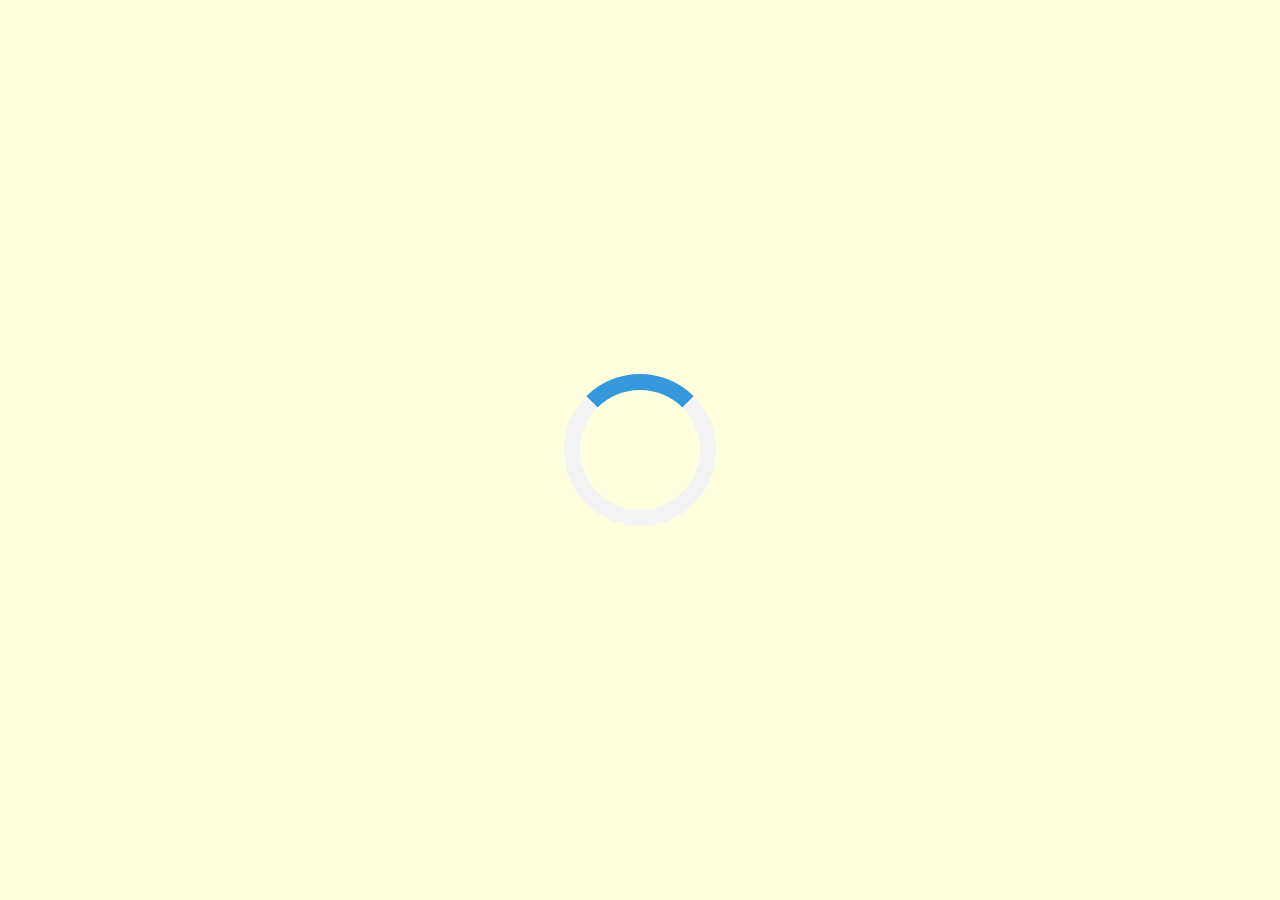
<file: index.html>
<!DOCTYPE html>
<html>

<head>
    <meta charset="utf-8">
    <title>
        CLASH ROYALE
    </title>
    <link rel="stylesheet" href="css/3.css">
    <link rel="shortcut icon" href="favicon.ico" type="image/x-icon">
    <link href="https://fonts.googleapis.com/css2?family=Cinzel+Decorative:wght@700&display=swap" rel="stylesheet">
</head>

<body onload="myFunction()" style="margin:0;">

    <div id="loader"></div>

    <div style="display:none;" id="myDiv" class="animate-bottom">
        <div class="container">
            <header>
                <h1>CLASH ROYALE</h1>
                <nav class="site-nav">
                    <ul class="group">
                        <li><a href="gameplay.html">Gameplay</a></li>
                        <li><a href="cards.html">Cards</a></li>
                        <li><a href="clans.html">Clans</a></li>
                        <li><a href="clanwars.html">Clan Wars</a></li>
                        <li><a href="tournaments.html">Tournaments</a></li>
                        <li><a href="leagues.html">Leagues</a></li>
                        <li><a href="quests.html">Quests</a></li>
                    </ul>
                </nav>
            </header>
            <div class="content-area group">
                <div class="main-area">
                    <!--
                    <nav class="ui-menu">
                    <ul class="group">
                        <li class="ui-home">
                            <a href="home.html">Home</a>
                        </li>
                        <li class="ui-profile">
                            <a href="">Profile</a>
                        </li>
                        <li class="ui-settings">
                            <a href="">Settings</a>
                        </li>
                    </ul>
                </nav>-->
                    <div class="box-a">

                        <p class="para-1">
                            <strong><em><span>Clash Royale</span></em></strong> is a freemium real-time strategy video game developed and published by <strong><em>Supercell</em></strong>. The game combines elements from collectible card games, tower defense,
                            and multiplayer online battle arena. The game was released globally on March 2, 2016. Clash Royale reached $1 billion in revenue in less than a year on the market.
                        </p>

                    </div>
                    <div class="image-banner">
                        <img src="cards.jpg">
                        <div class="banner-description">
                            <p align="center">CLASH ROYALE </p>
                        </div>
                    </div>
                </div>



                <aside class="sidebar">
                    <div class="box-b">
                        <p class="para-2">
                            <span>Clash Royale</span> is one of my favourite games.I love the gameplay of this game.
                        </p>
                    </div>
                </aside>
            </div>
            <br><br><br><br>
            <footer align="center">
                <p class="f-1">&copy; 2020.</p>
                <p class="f-2">Officially created by Priyank Shah.</p>
                <p class="f-3">All Rights Reserved.</p>
            </footer>
        </div>
    </div>


    <script>
        var myVar;

        function myFunction() {
            myVar = setTimeout(showPage, 1500);
        }

        function showPage() {
            document.getElementById("loader").style.display = "none";
            document.getElementById("myDiv").style.display = "block";
        }
    </script>


</body>

</html>
</file>
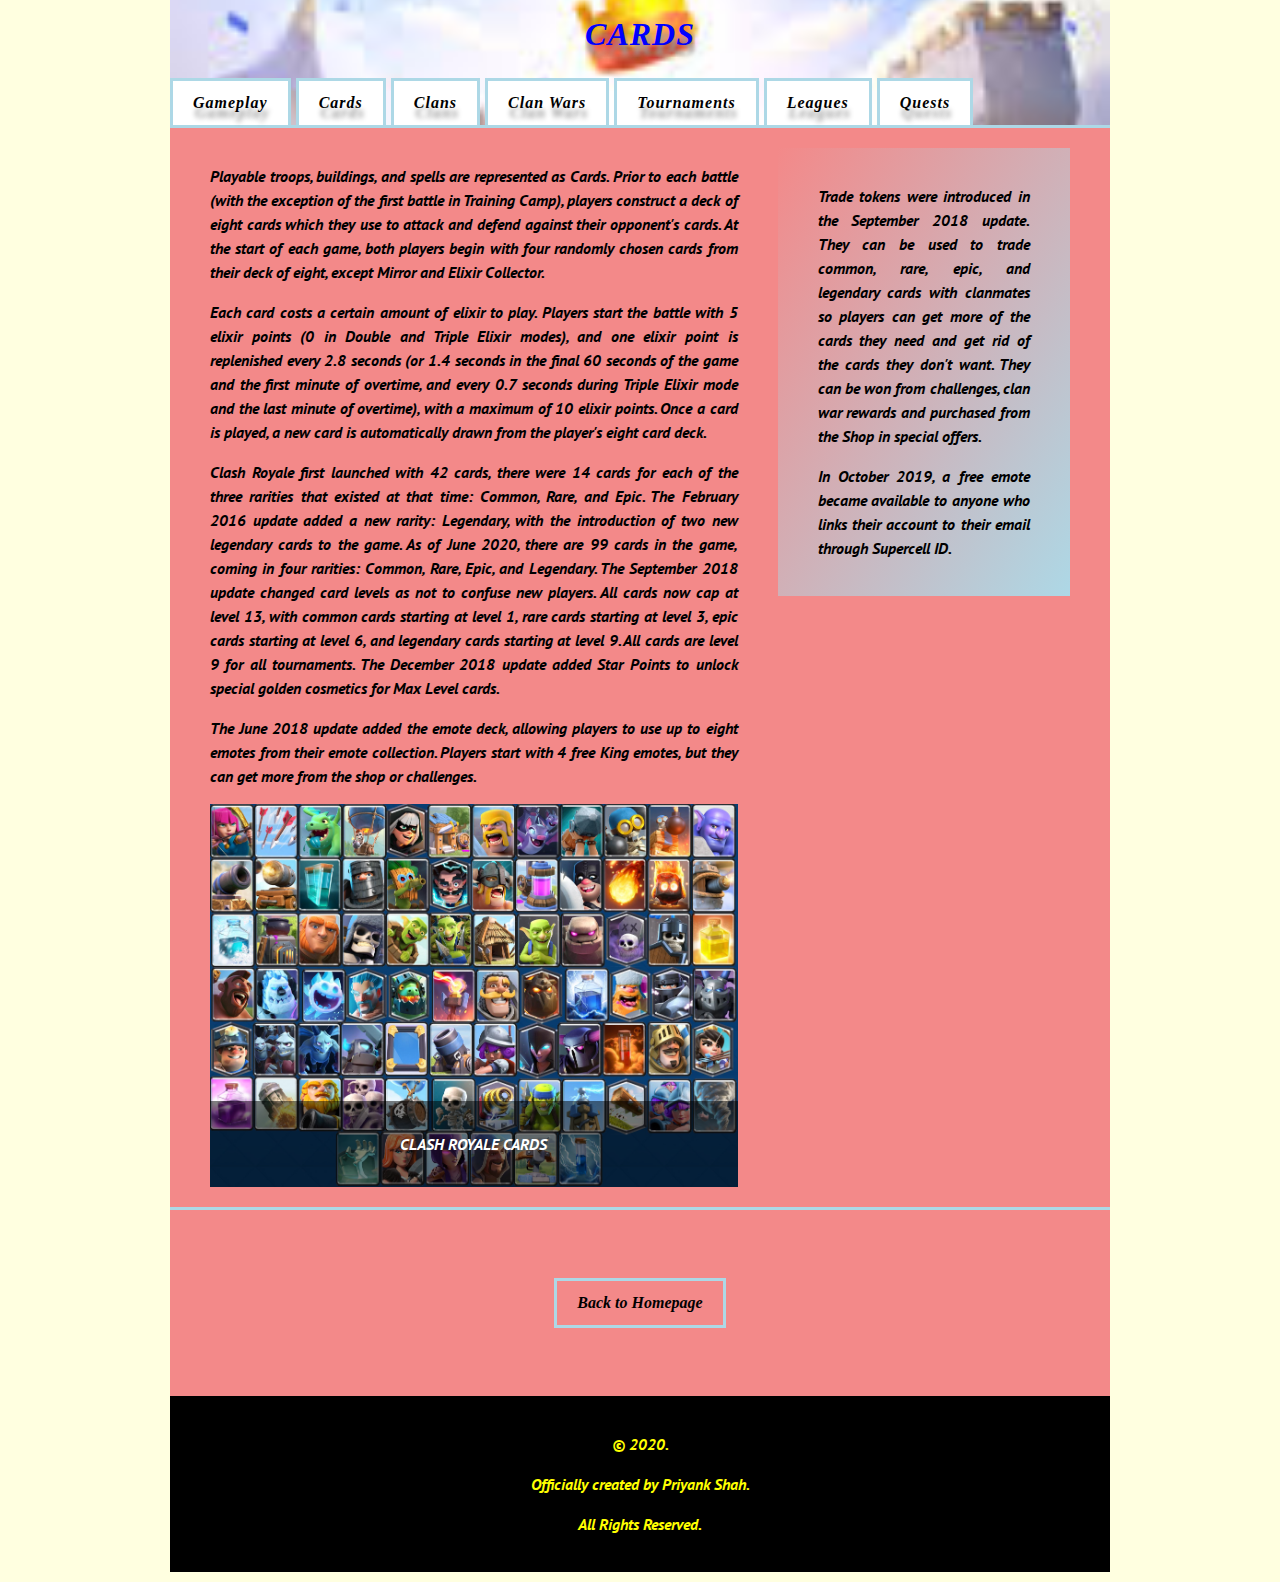
<file: cards.html>
<!DOCTYPE html>
<html>

<head>
    <meta charset="utf-8">
    <title>
        CARDS
    </title>
    <link rel="stylesheet" href="css/3.css">
    <link rel="shortcut icon" href="favicon.ico" type="image/x-icon">
</head>

<body onload="myFunction()" style="margin:0;">

    <div id="loader"></div>
    <div style="display:none;" id="myDiv" class="animate-bottom">
        <div class="container">
            <header>
                <h1 align="center">CARDS</h1>
                <nav class="site-nav">
                    <ul class="group">
                        <li><a href="gameplay.html">Gameplay</a></li>
                        <ul>
                            <li><a href="cards.html">Cards</a></li>
                            <li><a href="clans.html">Clans</a></li>
                            <li><a href="clanwars.html">Clan Wars</a></li>
                            <li><a href="tournaments.html">Tournaments</a></li>
                            <li><a href="leagues.html">Leagues</a></li>
                            <li><a href="quests.html">Quests</a></li>
                        </ul>
                    </ul>
                </nav>
            </header>
            <div class="content-area group">
                <div class="main-area">
                    <p>Playable troops, buildings, and spells are represented as <strong><em>Cards</em></strong>. Prior to each battle (with the exception of the first battle in Training Camp), players construct a deck of eight cards which they use to attack
                        and defend against their opponent's cards. At the start of each game, both players begin with four randomly chosen cards from their deck of eight, except Mirror and Elixir Collector.
                    </p>
                    <p>
                        Each card costs a certain amount of elixir to play. Players start the battle with 5 elixir points (0 in Double and Triple Elixir modes), and one elixir point is replenished every 2.8 seconds (or 1.4 seconds in the final 60 seconds of the game and the
                        first minute of overtime, and every 0.7 seconds during Triple Elixir mode and the last minute of overtime), with a maximum of 10 elixir points. Once a card is played, a new card is automatically drawn from the player's eight card
                        deck.
                    </p>
                    <p>
                        Clash Royale first launched with 42 cards, there were 14 cards for each of the three rarities that existed at that time: Common, Rare, and Epic. The February 2016 update added a new rarity: Legendary, with the introduction of two new legendary cards to
                        the game. As of June 2020, there are 99 cards in the game, coming in four rarities: Common, Rare, Epic, and Legendary. The September 2018 update changed card levels as not to confuse new players. All cards now cap at level 13,
                        with common cards starting at level 1, rare cards starting at level 3, epic cards starting at level 6, and legendary cards starting at level 9. All cards are level 9 for all tournaments. The December 2018 update added Star Points
                        to unlock special golden cosmetics for Max Level cards.
                    </p>
                    <p>
                        The June 2018 update added the emote deck, allowing players to use up to eight emotes from their emote collection. Players start with 4 free King emotes, but they can get more from the shop or challenges.
                    </p>

                    <div class="image-banner">
                        <img src="cards.jpg">
                        <div class="banner-description">
                            <p align="center">CLASH ROYALE CARDS</p>
                        </div>
                    </div>
                </div>
                <div class="sidebar">
                    <p>
                        Trade tokens were introduced in the September 2018 update. They can be used to trade common, rare, epic, and legendary cards with clanmates so players can get more of the cards they need and get rid of the cards they don't want. They can be won from challenges,
                        clan war rewards and purchased from the Shop in special offers.
                    </p>
                    <p>
                        In October 2019, a free emote became available to anyone who links their account to their email through Supercell ID.
                    </p>
                </div>
            </div>



            <br><br>
            <nav class="site-nav1">
                <p align="center"> <a href="index.html">Back to Homepage</a></p>
            </nav>
            <br><br>
            <footer align="center">
                <p>&copy; 2020.</p>
                <p>Officially created by Priyank Shah.</p>
                <p>All Rights Reserved.</p>
            </footer>
        </div>
    </div>


    <script>
        var myVar;

        function myFunction() {
            myVar = setTimeout(showPage, 500);
        }

        function showPage() {
            document.getElementById("loader").style.display = "none";
            document.getElementById("myDiv").style.display = "block";
        }
    </script>


</body>

</html>
</file>
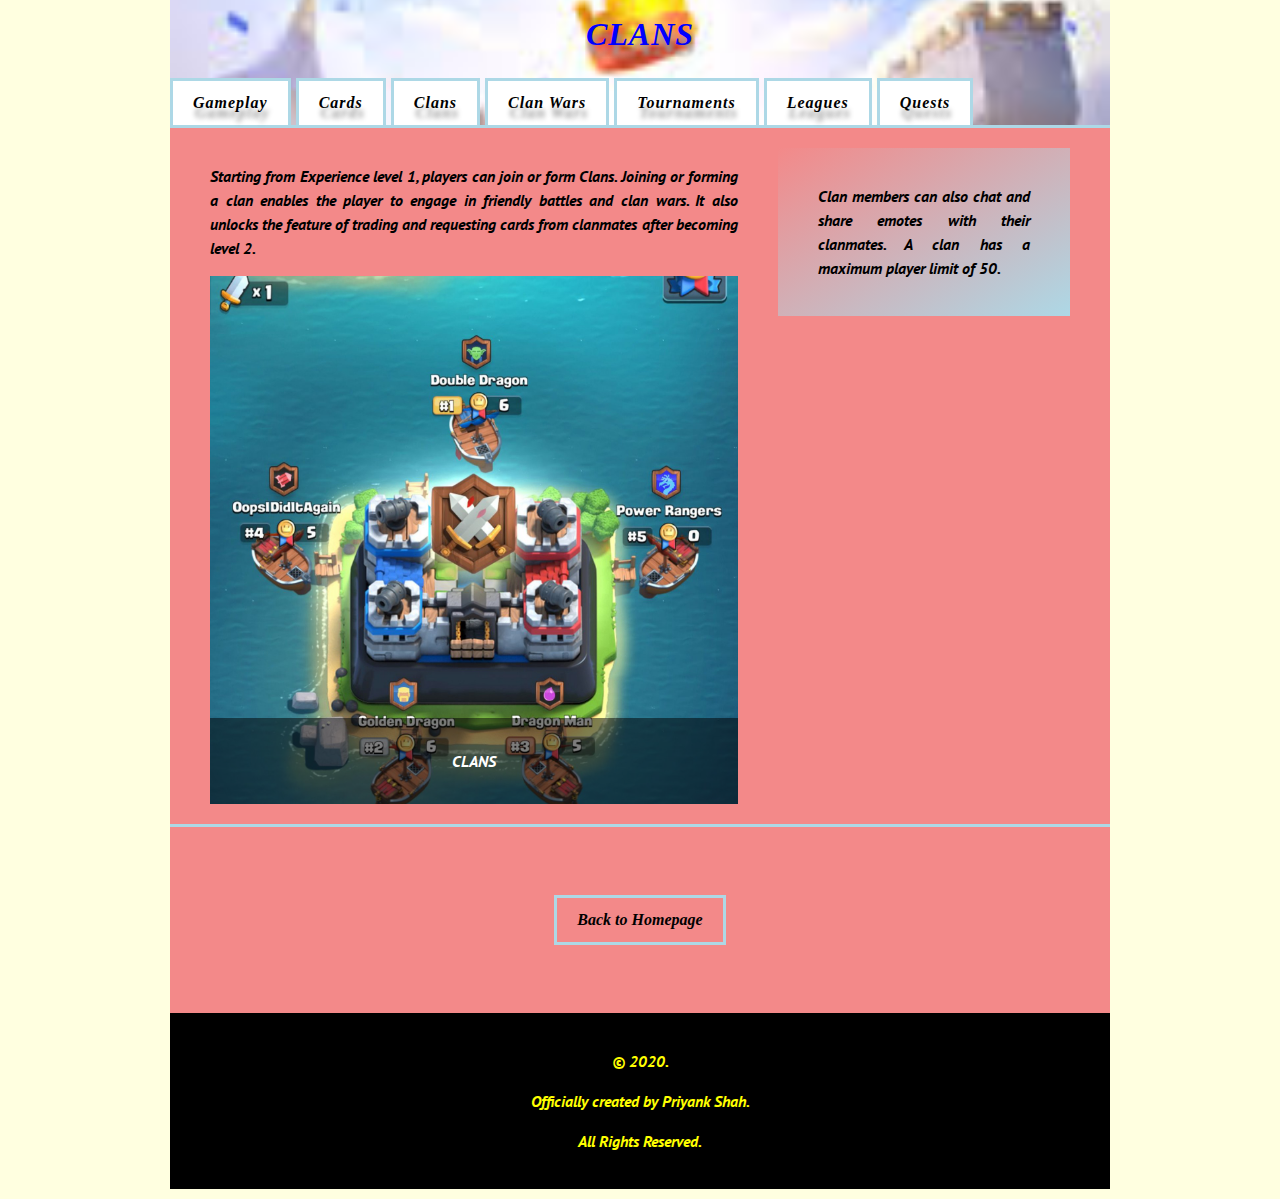
<file: clans.html>
<!DOCTYPE html>
<html>

<head>
    <meta charset="utf-8">
    <title>
        CLANS
    </title>
    <link rel="stylesheet" href="css/3.css">
    <link rel="shortcut icon" href="favicon.ico" type="image/x-icon">
</head>

<body onload="myFunction()" style="margin:0;">

    <div id="loader"></div>

    <div style="display:none;" id="myDiv" class="animate-bottom">
        <div class="container">
            <header>
                <h1 align="center">CLANS</h1>
                <nav class="site-nav">
                    <ul>
                        <li><a href="gameplay.html">Gameplay</a></li>
                        <ul class="group">
                            <li><a href="cards.html">Cards</a></li>
                            <li><a href="clans.html">Clans</a></li>
                            <li><a href="clanwars.html">Clan Wars</a></li>
                            <li><a href="tournaments.html">Tournaments</a></li>
                            <li><a href="leagues.html">Leagues</a></li>
                            <li><a href="quests.html">Quests</a></li>
                        </ul>
                    </ul>
                </nav>
            </header>
            <div class="content-area group">
                <div class="main-area">
                    <p>
                        Starting from Experience level 1, players can join or form <strong><em>Clans</em></strong>. Joining or forming a clan enables the player to engage in friendly battles and clan wars. It also unlocks the feature of trading and requesting
                        cards from clanmates after becoming level 2.</p>
                    <div class="image-banner">
                        <img src="clans.jpg">
                        <div class="banner-description">
                            <p align="center">CLANS</p>
                        </div>
                    </div>

                </div>
                <div class="sidebar">
                    <p>Clan members can also chat and share emotes with their clanmates. A clan has a maximum player limit of 50.
                    </p>
                </div>
            </div>

            <br><br>
            <nav class="site-nav1">
                <p align="center"><a href="index.html">Back to Homepage</a></p>
            </nav>
            <br><br>
            <footer align="center">
                <p>&copy; 2020.</p>
                <p>Officially created by Priyank Shah.</p>
                <p>All Rights Reserved.</p>
            </footer>
        </div>
    </div>


    <script>
        var myVar;

        function myFunction() {
            myVar = setTimeout(showPage, 500);
        }

        function showPage() {
            document.getElementById("loader").style.display = "none";
            document.getElementById("myDiv").style.display = "block";
        }
    </script>


</body>

</html>
</file>
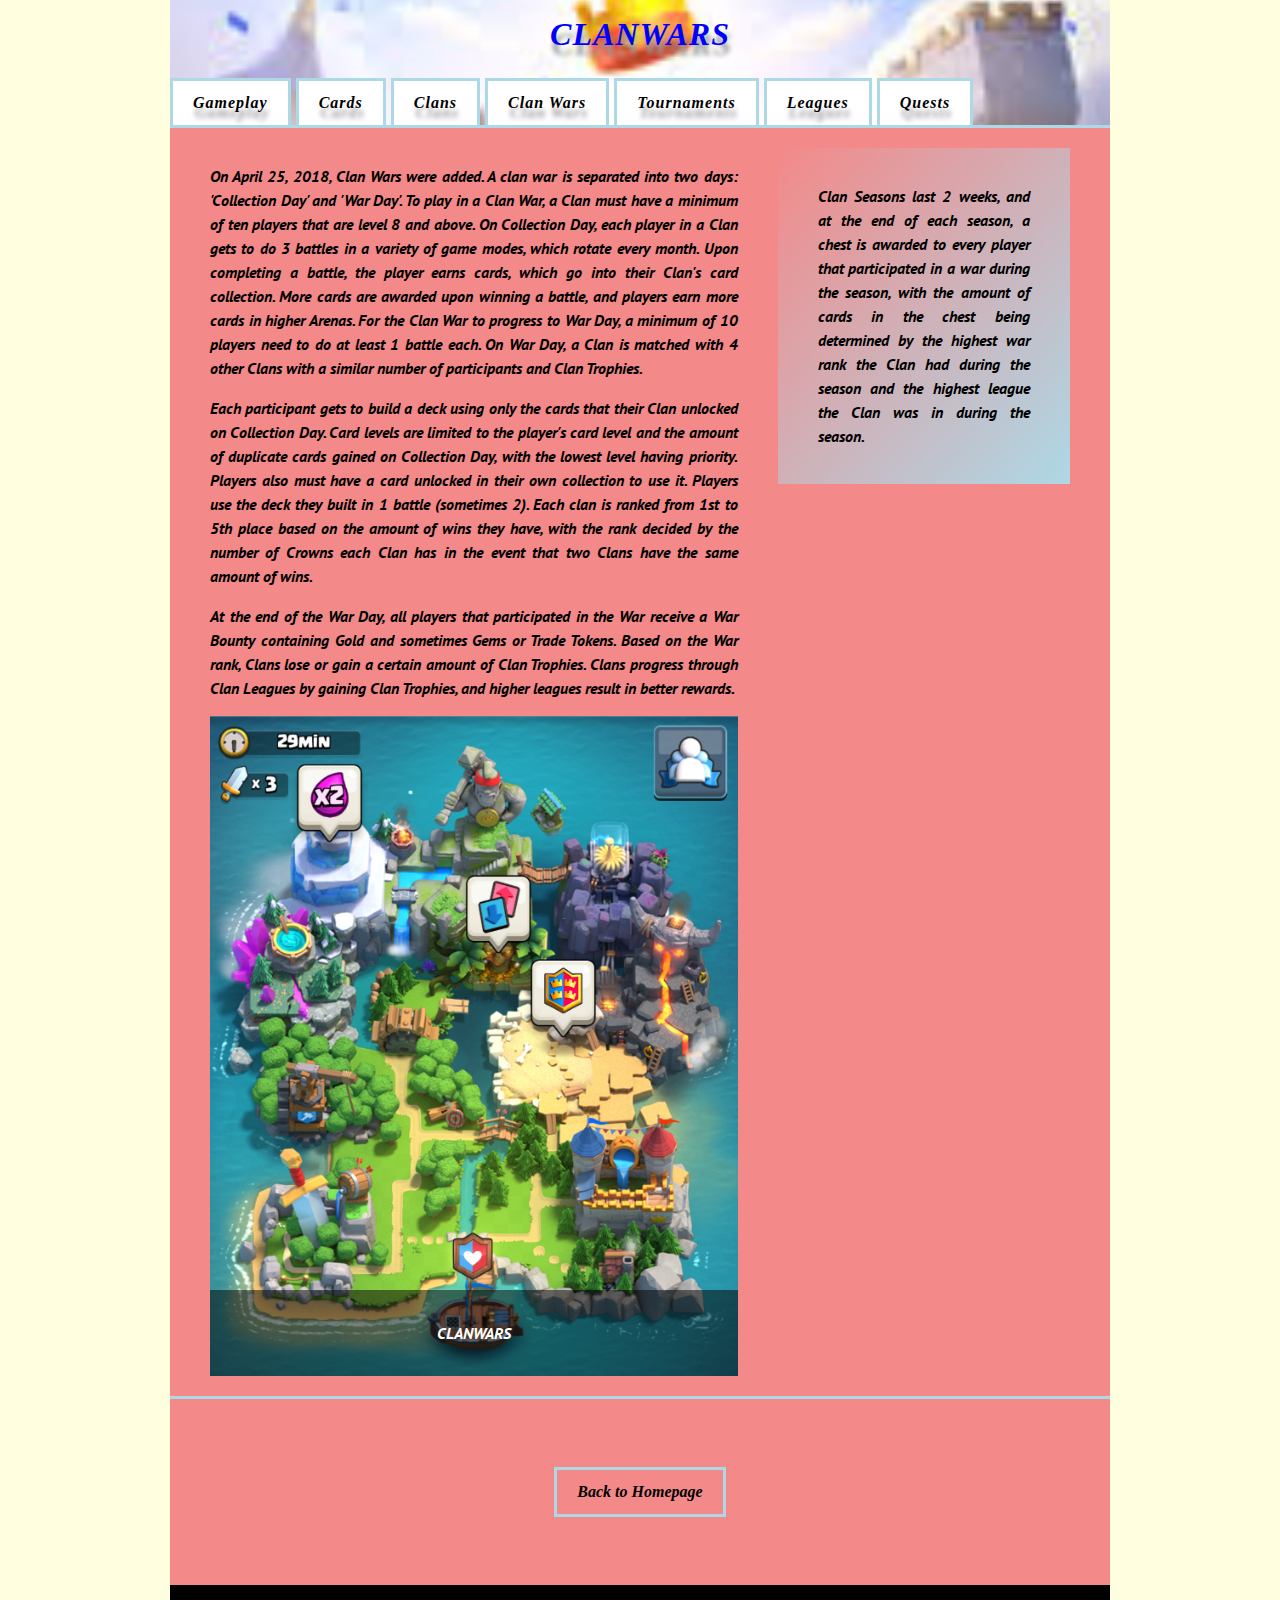
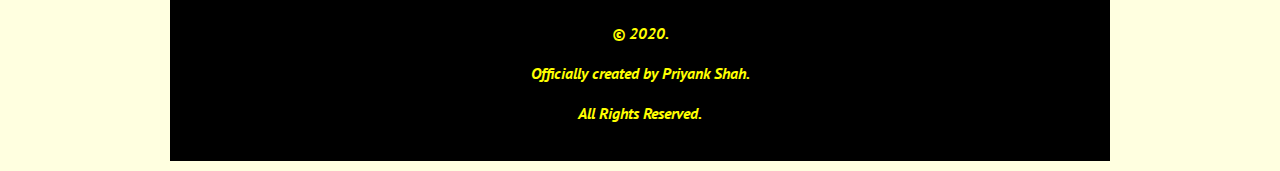
<file: clanwars.html>
<!DOCTYPE html>
<html>

<head>
    <meta charset="utf-8">
    <title>
        CLANWARS
    </title>
    <link rel="stylesheet" href="css/3.css">
    <link rel="shortcut icon" href="favicon.ico" type="image/x-icon">
</head>

<body onload="myFunction()" style="margin:0;">

    <div id="loader"></div>

    <div style="display:none;" id="myDiv" class="animate-bottom">
        <div class="container">
            <header>
                <h1 align="center">CLANWARS</h1>
                <nav class="site-nav">
                    <ul class="group">
                        <li><a href="gameplay.html">Gameplay</a></li>
                        <ul>
                            <li><a href="cards.html">Cards</a></li>
                            <li><a href="clans.html">Clans</a></li>
                            <li><a href="clanwars.html">Clan Wars</a></li>
                            <li><a href="tournaments.html">Tournaments</a></li>
                            <li><a href="leagues.html">Leagues</a></li>
                            <li><a href="quests.html">Quests</a></li>
                        </ul>
                    </ul>

                </nav>
            </header>
            <div class="content-area group">
                <div class="main-area">
                    <p>
                        On April 25, 2018, <strong><em>Clan Wars</em></strong> were added. A clan war is separated into two days: 'Collection Day' and 'War Day'. To play in a Clan War, a Clan must have a minimum of ten players that are level 8 and above.
                        On Collection Day, each player in a Clan gets to do 3 battles in a variety of game modes, which rotate every month. Upon completing a battle, the player earns cards, which go into their Clan's card collection. More cards are awarded
                        upon winning a battle, and players earn more cards in higher Arenas. For the Clan War to progress to War Day, a minimum of 10 players need to do at least 1 battle each. On War Day, a Clan is matched with 4 other Clans with a similar
                        number of participants and Clan Trophies.
                    </p>
                    <p> Each participant gets to build a deck using only the cards that their Clan unlocked on Collection Day. Card levels are limited to the player's card level and the amount of duplicate cards gained on Collection Day, with the lowest level
                        having priority. Players also must have a card unlocked in their own collection to use it. Players use the deck they built in 1 battle (sometimes 2). Each clan is ranked from 1st to 5th place based on the amount of wins they have,
                        with the rank decided by the number of Crowns each Clan has in the event that two Clans have the same amount of wins.
                    </p>
                    <p> At the end of the War Day, all players that participated in the War receive a War Bounty containing Gold and sometimes Gems or Trade Tokens. Based on the War rank, Clans lose or gain a certain amount of Clan Trophies. Clans progress
                        through Clan Leagues by gaining Clan Trophies, and higher leagues result in better rewards.
                    </p>
                    <div class="image-banner">
                        <img src="clanwars.jpg">
                        <div class="banner-description">
                            <p align="center">CLANWARS</p>
                        </div>
                    </div>
                </div>

                <div class="sidebar">
                    <p>
                        Clan Seasons last 2 weeks, and at the end of each season, a chest is awarded to every player that participated in a war during the season, with the amount of cards in the chest being determined by the highest war rank the Clan had during the season and
                        the highest league the Clan was in during the season.
                    </p>
                </div>
            </div>
            <br><br>
            <nav class="site-nav1">
                <p align="center"><a href="index.html">Back to Homepage</a></p>
            </nav>
            <br><br>

            <footer align="center">
                <p>&copy; 2020.</p>
                <p>Officially created by Priyank Shah.</p>
                <p>All Rights Reserved.</p>
            </footer>
        </div>
    </div>


    <script>
        var myVar;

        function myFunction() {
            myVar = setTimeout(showPage, 500);
        }

        function showPage() {
            document.getElementById("loader").style.display = "none";
            document.getElementById("myDiv").style.display = "block";
        }
    </script>


</body>

</html>
</file>
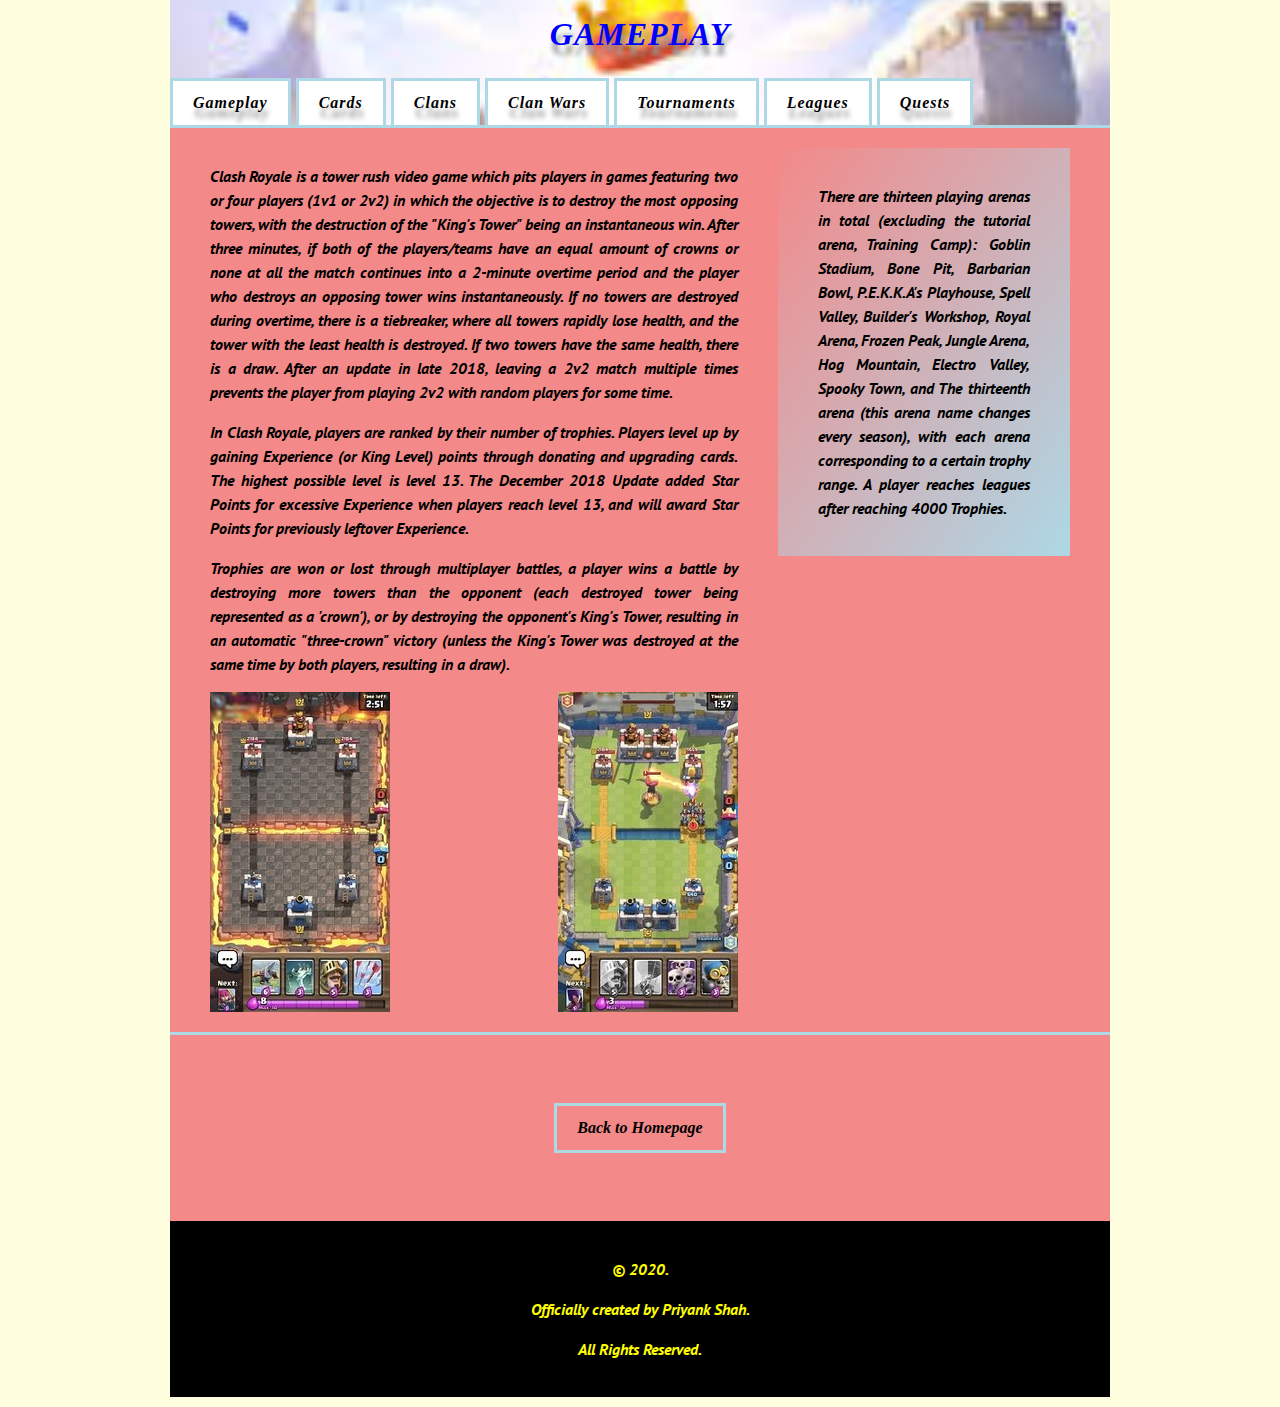
<file: gameplay.html>
<!DOCTYPE html>
<html>

<head>
    <meta charset="utf-8">
    <title>
        GAMEPLAY
    </title>
    <link rel="stylesheet" href="css/3.css">
    <link rel="shortcut icon" href="favicon.ico" type="image/x-icon">
</head>

<body onload="myFunction()" style="margin:0;">

    <div id="loader"></div>

    <div style="display:none;" id="myDiv" class="animate-bottom">
        <div class="container">
            <header>
                <h1 align="center">GAMEPLAY</h1>
                <nav class="site-nav">
                    <ul class="group">
                        <li><a href="gameplay.html">Gameplay</a></li>
                        <li><a href="cards.html">Cards</a></li>
                        <li><a href="clans.html">Clans</a></li>
                        <li><a href="clanwars.html">Clan Wars</a></li>
                        <li><a href="tournaments.html">Tournaments</a></li>
                        <li><a href="leagues.html">Leagues</a></li>
                        <li><a href="quests.html">Quests</a></li>
                    </ul>
                </nav>
            </header>
            <div class="content-area group">
                <div class="main-area">

                    <p>Clash Royale is a tower rush video game which pits players in games featuring two or four players (1v1 or 2v2) in which the objective is to destroy the most opposing towers, with the destruction of the "King's Tower" being an instantaneous
                        win. After three minutes, if both of the players/teams have an equal amount of crowns or none at all the match continues into a 2-minute overtime period and the player who destroys an opposing tower wins instantaneously. If no
                        towers are destroyed during overtime, there is a tiebreaker, where all towers rapidly lose health, and the tower with the least health is destroyed. If two towers have the same health, there is a draw. After an update in late 2018,
                        leaving a 2v2 match multiple times prevents the player from playing 2v2 with random players for some time.
                    </p>
                    <p>
                        In Clash Royale, players are ranked by their number of trophies. Players level up by gaining Experience (or King Level) points through donating and upgrading cards. The highest possible level is level 13. The December 2018 Update added Star Points for
                        excessive Experience when players reach level 13, and will award Star Points for previously leftover Experience.
                    </p>
                    <p>Trophies are won or lost through multiplayer battles, a player wins a battle by destroying more towers than the opponent (each destroyed tower being represented as a 'crown'), or by destroying the opponent's King's Tower, resulting
                        in an automatic "three-crown" victory (unless the King's Tower was destroyed at the same time by both players, resulting in a draw).
                    </p>

                    <div class="image-banner">
                        <img src="2v2.jpg" align="right">
                        <img src="1v1.jpg">
                    </div>
                </div>

                <div class="sidebar">
                    <p>There are thirteen playing arenas in total (excluding the tutorial arena, Training Camp): Goblin Stadium, Bone Pit, Barbarian Bowl, P.E.K.K.A's Playhouse, Spell Valley, Builder's Workshop, Royal Arena, Frozen Peak, Jungle Arena, Hog
                        Mountain, Electro Valley, Spooky Town, and The thirteenth arena (this arena name changes every season), with each arena corresponding to a certain trophy range. A player reaches leagues after reaching 4000 Trophies.
                    </p>
                </div>
            </div>

            <br><br>
            <nav class="site-nav1">
                <p align="center"><a href="index.html">Back to Homepage</a></p>
            </nav>
            <br><br>
            <footer align="center">
                <p>&copy; 2020.</p>
                <p>Officially created by Priyank Shah.</p>
                <p>All Rights Reserved.</p>
            </footer>
        </div>
    </div>

    <script>
        var myVar;

        function myFunction() {
            myVar = setTimeout(showPage, 500);
        }

        function showPage() {
            document.getElementById("loader").style.display = "none";
            document.getElementById("myDiv").style.display = "block";
        }
    </script>


</body>

</html>
</file>
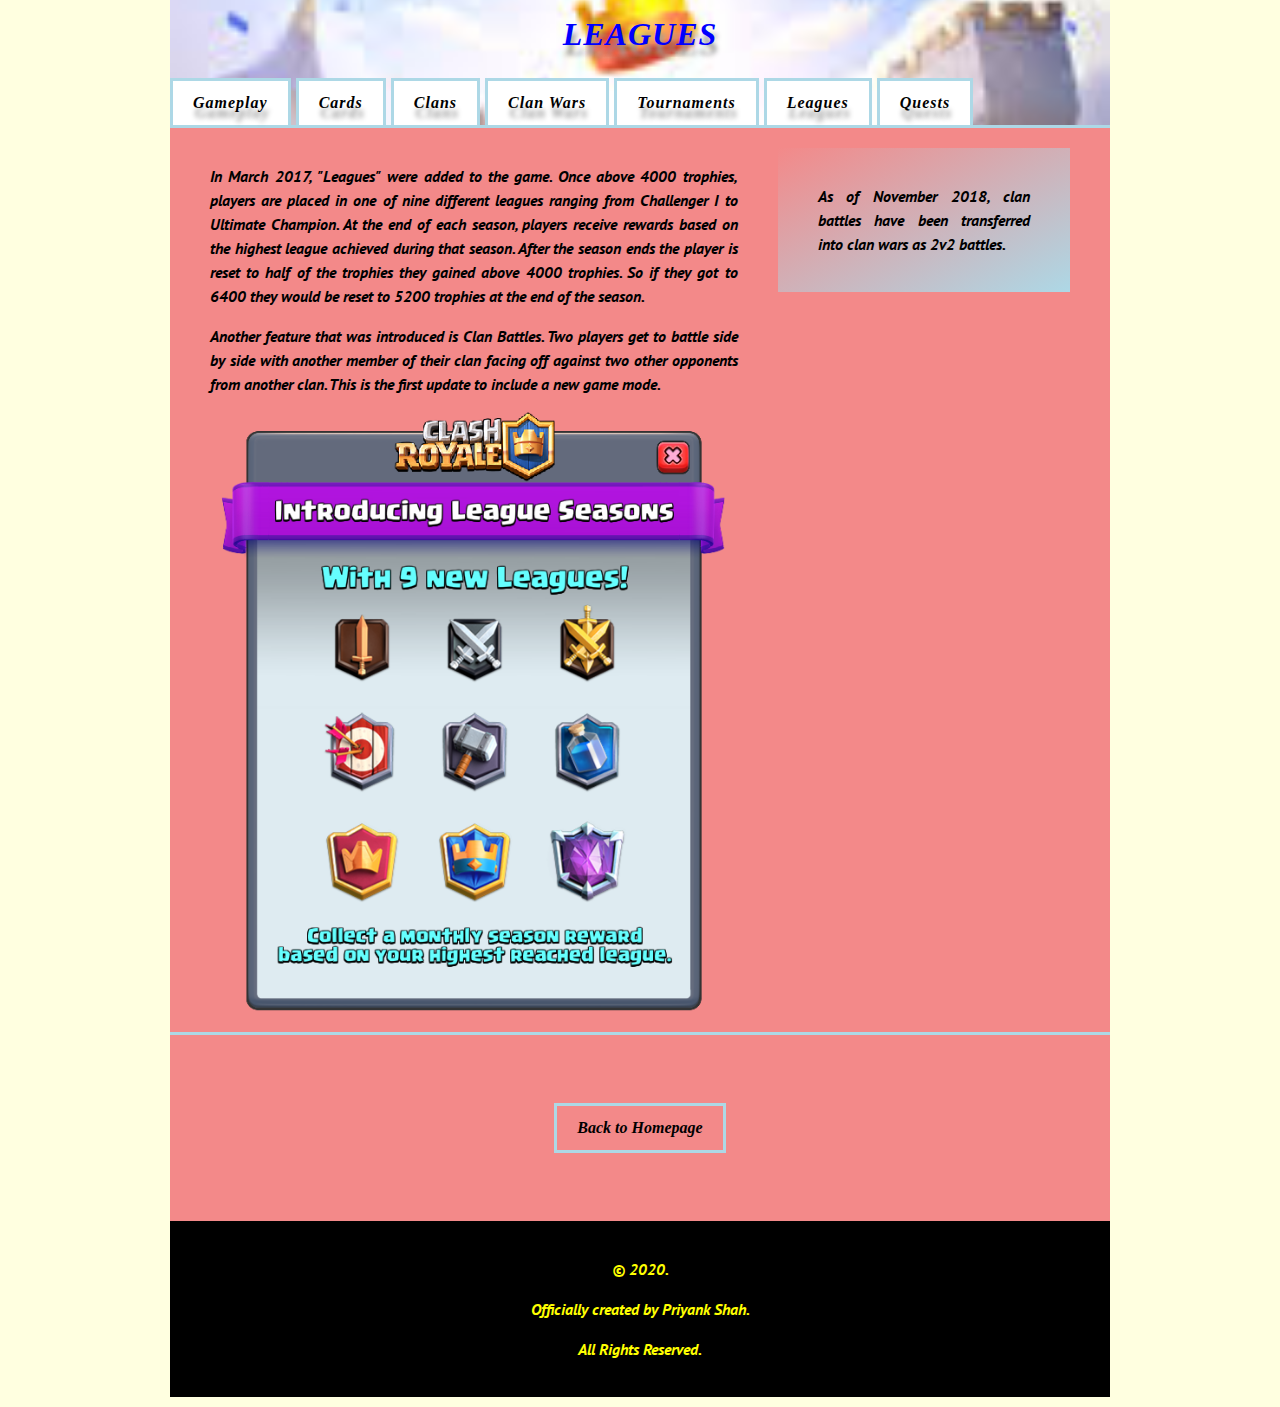
<file: leagues.html>
<!DOCTYPE html>
<html>

<head>
    <meta charset="utf-8">
    <title>
        LEAGUES
    </title>
    <link rel="stylesheet" href="css/3.css">
    <link rel="shortcut icon" href="favicon.ico" type="image/x-icon">
</head>

<body onload="myFunction()" style="margin:0;">

    <div id="loader"></div>

    <div style="display:none;" id="myDiv" class="animate-bottom">
        <div class="container">
            <header>
                <h1 align="center">LEAGUES</h1>
                <nav class="site-nav">
                    <ul class="group">
                        <li><a href="gameplay.html">Gameplay</a></li>
                        <ul>
                            <li><a href="cards.html">Cards</a></li>
                            <li><a href="clans.html">Clans</a></li>
                            <li><a href="clanwars.html">Clan Wars</a></li>
                            <li><a href="tournaments.html">Tournaments</a></li>
                            <li><a href="leagues.html">Leagues</a></li>
                            <li><a href="quests.html">Quests</a></li>
                        </ul>
                    </ul>
                </nav>
            </header>
            <div class="content-area group">
                <div class="main-area">
                    <p>
                        In March 2017, <strong><em>"Leagues"</em></strong> were added to the game. Once above 4000 trophies, players are placed in one of nine different leagues ranging from Challenger I to Ultimate Champion. At the end of each season,
                        players receive rewards based on the highest league achieved during that season. After the season ends the player is reset to half of the trophies they gained above 4000 trophies. So if they got to 6400 they would be reset to 5200
                        trophies at the end of the season.
                    </p>
                    <p>
                        Another feature that was introduced is Clan Battles. Two players get to battle side by side with another member of their clan facing off against two other opponents from another clan. This is the first update to include a new game mode.
                    </p>
                    <div class="image-banner">
                        <img src="leagues.jpg">
                    </div>
                </div>

                <div class="sidebar">
                    <p>
                        As of November 2018, clan battles have been transferred into clan wars as 2v2 battles.
                    </p>
                </div>
            </div>
            <br><br>
            <nav class="site-nav1">
                <p align="center"><a href="index.html">Back to Homepage</a>
                </p>
            </nav>
            <br><br>
            <footer align="center">
                <p>&copy; 2020.</p>
                <p>Officially created by Priyank Shah.</p>
                <p>All Rights Reserved.</p>
            </footer>
        </div>
    </div>


    <script>
        var myVar;

        function myFunction() {
            myVar = setTimeout(showPage, 500);
        }

        function showPage() {
            document.getElementById("loader").style.display = "none";
            document.getElementById("myDiv").style.display = "block";
        }
    </script>


</body>

</html>
</file>
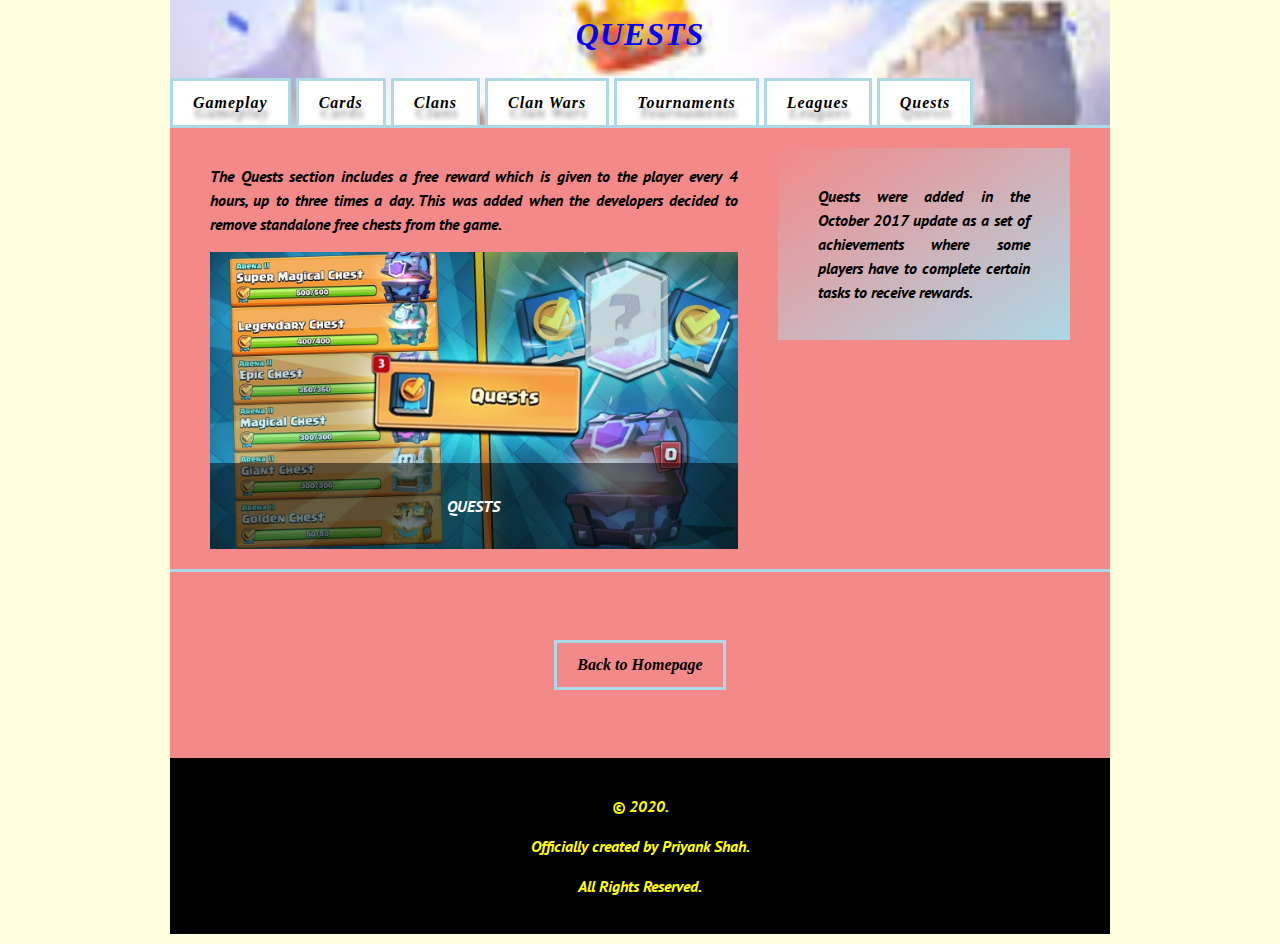
<file: quests.html>
<!DOCTYPE html>
<html>

<head>
    <meta charset="utf-8">
    <title>
        QUESTS
    </title>
    <link rel="stylesheet" href="css/3.css">
    <link rel="shortcut icon" href="favicon.ico" type="image/x-icon">
</head>

<body onload="myFunction()" style="margin:0;">

    <div id="loader"></div>

    <div style="display:none;" id="myDiv" class="animate-bottom">
        <div class="container">
            <header>
                <h1 align="center">QUESTS</h1>
                <nav class="site-nav">
                    <ul class="group">
                        <li><a href="gameplay.html">Gameplay</a></li>
                        <ul class="group">
                            <li><a href="cards.html">Cards</a></li>
                            <li><a href="clans.html">Clans</a></li>
                            <li><a href="clanwars.html">Clan Wars</a></li>
                            <li><a href="tournaments.html">Tournaments</a></li>
                            <li><a href="leagues.html">Leagues</a></li>
                            <li><a href="quests.html">Quests</a></li>
                        </ul>
                    </ul>
                </nav>
            </header>

            <div class="content-area group">
                <div class="main-area">
                    <p>
                        The Quests section includes a free reward which is given to the player every 4 hours, up to three times a day. This was added when the developers decided to remove standalone free chests from the game.
                    </p>

                    <div class="image-banner">
                        <img src="quests.jpg">
                        <div class="banner-description">
                            <p align="center">QUESTS</p>
                        </div>
                    </div>
                </div>

                <div class="sidebar">
                    <p>
                        <strong><em>Quests</em></strong> were added in the October 2017 update as a set of achievements where some players have to complete certain tasks to receive rewards.
                    </p>
                </div>
            </div>
            <br><br>
            <nav class="site-nav1">
                <p align="center"><a href="index.html">Back to Homepage</a>
                </p>
            </nav>
            <br><br>
            <footer align="center">
                <p>&copy; 2020.</p>
                <p>Officially created by Priyank Shah.</p>
                <p>All Rights Reserved.</p>
            </footer>
        </div>
    </div>


    <script>
        var myVar;

        function myFunction() {
            myVar = setTimeout(showPage, 500);
        }

        function showPage() {
            document.getElementById("loader").style.display = "none";
            document.getElementById("myDiv").style.display = "block";
        }
    </script>


</body>

</html>
</file>
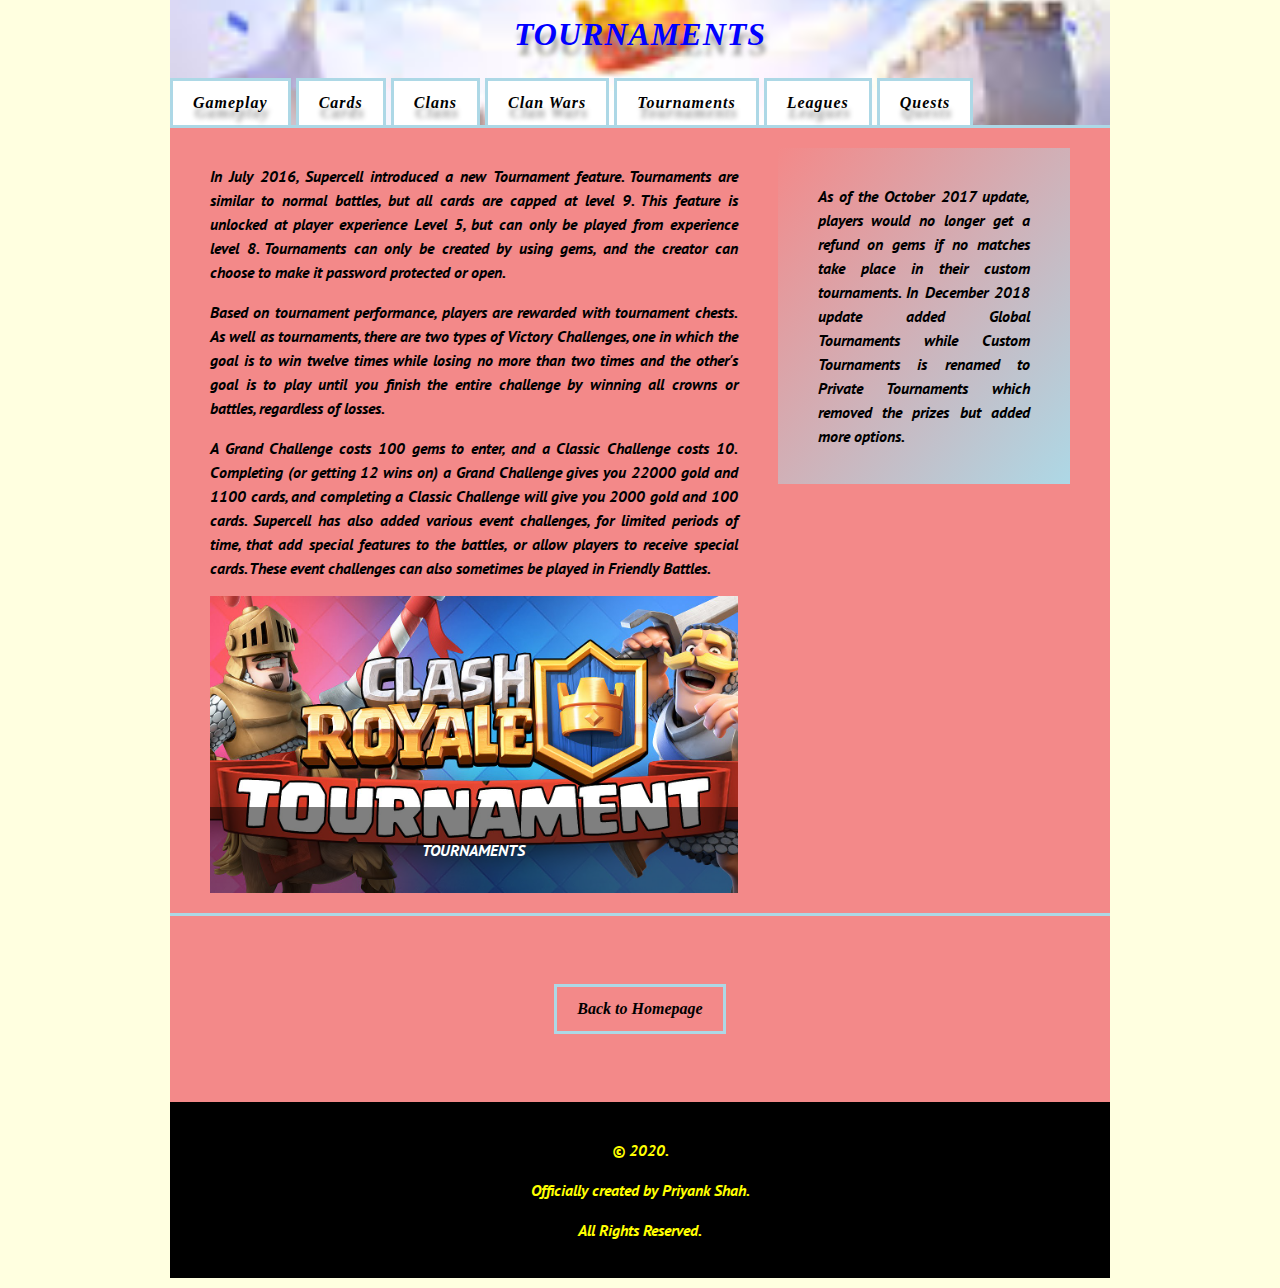
<file: tournaments.html>
<!DOCTYPE html>
<html>

<head>
    <meta charset="utf-8">
    <title>
        TOURNAMENTS
    </title>
    <link rel="stylesheet" href="css/3.css">
    <link rel="shortcut icon" href="favicon.ico" type="image/x-icon">
</head>

<body onload="myFunction()" style="margin:0;">

    <div id="loader"></div>

    <div style="display:none;" id="myDiv" class="animate-bottom">
        <div class="container">
            <header>
                <h1 align="center">TOURNAMENTS</h1>
                <nav class="site-nav">
                    <ul class="group">
                        <li><a href="gameplay.html">Gameplay</a></li>
                        <ul>
                            <li><a href="cards.html">Cards</a></li>
                            <li><a href="clans.html">Clans</a></li>
                            <li><a href="clanwars.html">Clan Wars</a></li>
                            <li><a href="tournaments.html">Tournaments</a></li>
                            <li><a href="leagues.html">Leagues</a></li>
                            <li><a href="quests.html">Quests</a></li>
                        </ul>
                    </ul>
                </nav>
            </header>
            <div class="content-area group">
                <div class="main-area">
                    <p>
                        In July 2016, Supercell introduced a new <strong><em>Tournament</em></strong> feature. Tournaments are similar to normal battles, but all cards are capped at level 9. This feature is unlocked at player experience Level 5, but can
                        only be played from experience level 8. Tournaments can only be created by using gems, and the creator can choose to make it password protected or open.
                    </p>
                    <p>
                        Based on tournament performance, players are rewarded with tournament chests. As well as tournaments, there are two types of Victory Challenges, one in which the goal is to win twelve times while losing no more than two times and the other's goal is to
                        play until you finish the entire challenge by winning all crowns or battles, regardless of losses.</p>
                    <p>
                        A Grand Challenge costs 100 gems to enter, and a Classic Challenge costs 10. Completing (or getting 12 wins on) a Grand Challenge gives you 22000 gold and 1100 cards, and completing a Classic Challenge will give you 2000 gold and 100 cards. Supercell
                        has also added various event challenges, for limited periods of time, that add special features to the battles, or allow players to receive special cards. These event challenges can also sometimes be played in Friendly Battles.
                    </p>
                    <div class="image-banner">
                        <img src="tournaments.jpg">
                        <div class="banner-description">
                            <p align="center">TOURNAMENTS</p>
                        </div>
                    </div>
                </div>

                <div class="sidebar">
                    <p>
                        As of the October 2017 update, players would no longer get a refund on gems if no matches take place in their custom tournaments. In December 2018 update added Global Tournaments while Custom Tournaments is renamed to Private Tournaments which removed
                        the prizes but added more options.
                    </p>
                </div>
            </div>
            <br><br>
            <nav class="site-nav1">
                <p align="center"> <a href="index.html">Back to Homepage</a>
                </p>
            </nav>
            <br><br>
            <footer align="center">
                <p>&copy; 2020.</p>
                <p>Officially created by Priyank Shah.</p>
                <p>All Rights Reserved.</p>
            </footer>
        </div>
    </div>


    <script>
        var myVar;

        function myFunction() {
            myVar = setTimeout(showPage, 500);
        }

        function showPage() {
            document.getElementById("loader").style.display = "none";
            document.getElementById("myDiv").style.display = "block";
        }
    </script>


</body>

</html>
</file>
<file: css/3.css>
html {
    background-color: lightyellow;
    line-height: 1.5;
}

body {
    font-family: 'PTSans', Arial, Helvetica, sans-serif;
    text-align: justify;
}


/*Custom fonts*/

@font-face {
    font-family: 'PTSans';
    src: url('fonts/PTS76F.ttf');
}


/*End custom fonts*/

img {
    max-width: 100%;
    height: auto;
}

.container {
    max-width: 940px;
    margin-left: auto;
    margin-right: auto;
    background-color: rgb(243, 137, 137);
    box-sizing: border-box;
    margin-top: -10px;
}

header {
    padding-top: 20px;
    color: blue;
    text-align: center;
    font-family: Cambria, Cochin, Georgia, Times, 'Times New Roman', serif;
    letter-spacing: 1px;
    font-style: italic;
    text-shadow: 2px 10px 5px #999999;
    background: url('../images.jfif') no-repeat;
    background-size: cover;
    background-position: right center;
}

header h1 {
    margin: 0;
}

.content-area {
    border-top: 3px solid lightblue;
    border-bottom: 3px solid lightblue;
    padding: 20px 40px;
}

.main-area {
    width: 66%;
    float: left;
    padding-right: 40px;
    box-sizing: border-box;
}

.sidebar {
    float: left;
    width: 34%;
    background-color: lightblue;
    padding: 20px 40px;
    box-sizing: border-box;
    background-image: linear-gradient(to top left, lightblue, rgb(243, 137, 137));
}

.main-area p {
    text-align: justify;
}

.sidebar p {
    text-align: justify;
}


/*UI menu

.ui-menu ul {
    margin: 0;
    padding: 0;
}

.ui-menu li {
    float: left;
    list-style: none;
    margin-right: 20px;
}

.ui-menu a {
    display: block;
    width: 50px;
    height: 50px;
    background-image: url(../sprites.png);
    text-indent: -9999px;
    background-repeat: no-repeat
}

.ui-profile a {
    background-position: 0 -50px;
}

.ui-settings a {
    background-position: 0 -100px;
}

.ui-home a:hover {
    background-position: -50px 0;
}

.ui-profile a:hover {
    background-position: -50px -50px;
}

.ui-settings a:hover {
    background-position: -50px -100px;
}


/*UI menu ends*/

footer {
    text-align: center;
    color: yellow;
    background-color: black;
    padding: 20px;
}

.fix {
    clear: both;
}

.group:before,
.group:after {
    content: "";
    display: table;
}

.group:after {
    clear: both;
}

.group {
    zoom: 1;
}


/*Site Navigation*/

.site-nav {
    margin-top: 20px;
}

.site-nav ul {
    margin: 0;
    padding: 0;
}

.site-nav li {
    list-style: none;
    float: left;
    margin-right: 5px;
}

.site-nav a {
    display: block;
    color: black;
    text-decoration: none;
    padding: 10px 20px;
    border: 3px solid lightblue;
    border-bottom: none;
    background-color: #fff;
    font-weight: bolder;
}

.site-nav1 a {
    width: fit-content;
    display: block;
    color: black;
    text-decoration: none;
    padding: 10px 20px;
    border: 3px solid lightblue;
    font-family: Cambria, Cochin, Georgia, Times, 'Times New Roman', serif;
    font-style: italic;
    font-weight: bolder;
    margin: 20px;
}

.site-nav a:hover {
    background-color: lightblue;
}

.site-nav1 a:hover {
    background-color: lightblue;
}


/*End site navigation*/

.image-banner {
    position: relative;
}

.image-banner img {
    display: block;
}

.banner-description {
    position: absolute;
    bottom: 0;
    left: 0;
    right: 0;
    color: #fff;
    background-color: rgba(0, 0, 0, .5);
    padding: 15px 25px;
}

.banner-description1 {
    position: absolute;
    bottom: 0;
    left: 0;
    right: 0;
    color: black;
    background-color: rgba(243, 137, 137, 0.3);
    padding: 15px 25px;
    font-size: x-large;
}

.banner-description1 p {
    text-align: center;
}

.banner-description p {
    text-align: center;
}


/*loader*/

#loader {
    position: absolute;
    left: 50%;
    top: 50%;
    z-index: 1;
    width: 120px;
    height: 120px;
    margin: -76px 0 0 -76px;
    border: 16px solid #f3f3f3;
    border-radius: 50%;
    border-top: 16px solid #3498db;
    -webkit-animation: spin 2s linear infinite;
    animation: spin 2s linear infinite;
}

@-webkit-keyframes spin {
    0% {
        -webkit-transform: rotate(0deg);
    }
    100% {
        -webkit-transform: rotate(360deg);
    }
}

@keyframes spin {
    0% {
        transform: rotate(0deg);
    }
    100% {
        transform: rotate(360deg);
    }
}


/* Add animation to "page content" */

.animate-bottom {
    position: relative;
    -webkit-animation-name: animatebottom;
    -webkit-animation-duration: 1s;
    animation-name: animatebottom;
    animation-duration: 1s
}

@-webkit-keyframes animatebottom {
    from {
        bottom: -100px;
        opacity: 0
    }
    to {
        bottom: 0px;
        opacity: 1
    }
}

@keyframes animatebottom {
    from {
        bottom: -100px;
        opacity: 0
    }
    to {
        bottom: 0;
        opacity: 1
    }
}

#myDiv {
    display: none;
    text-align: center;
}
</file>
